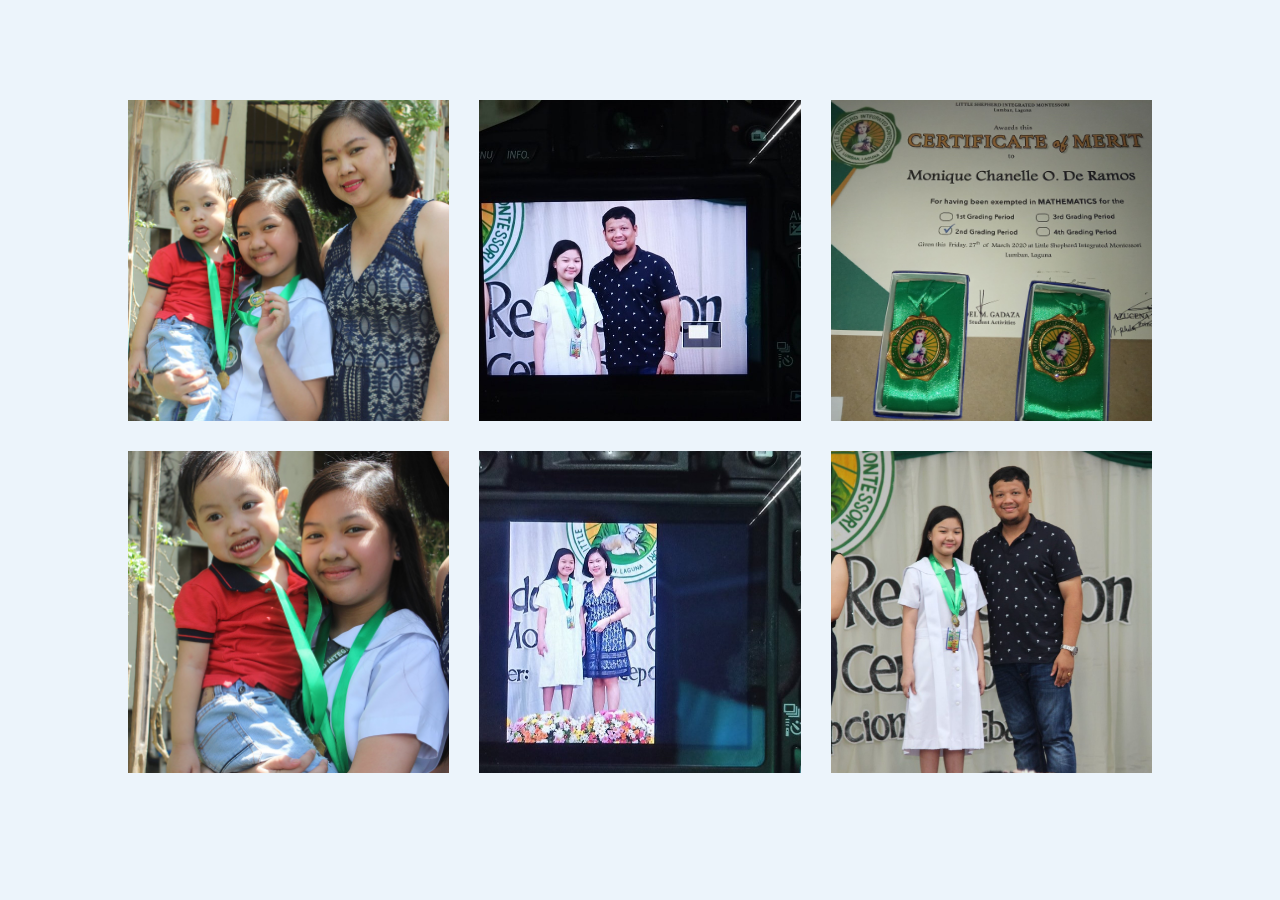
<file: merit.html>
<!DOCTYPE html>
<html>
    <head>
        <meta name="viewport" content="width=device-width", initial-scale="1.0">
        <title>Top Gallery</title>
        <link rel="stylesheet" href="meritstyle.css">
    </head>
    <body>
        <div class="full-img" id="fullImgBox">
            <img src="merit/fam.jpg" id="fullImg">
            <span onclick="closeFullImg()">x</span>
        </div>

        <div class="img-gallery">
            <img src="merit/fam.jpg" alt="pic1" onclick="openFullImg(this.src)">
            <img src="merit/cam.jpg" alt="pic2" onclick="openFullImg(this.src)">
            <img src="merit/award.jpg" alt="pic3" onclick="openFullImg(this.src)">
            <img src="merit/vico.jpg" alt="pic4" onclick="openFullImg(this.src)">
            <img src="merit/cam2.jpg" alt="pic5" onclick="openFullImg(this.src)">
            <img src="merit/g4.jpg" alt="pic6" onclick="openFullImg(this.src)">
        </div>


        <script>

            var fullImgBox = document.getElementById("fullImgBox")
            var fullImg = document.getElementById("fullImg")

            function openFullImg(pic){
                fullImgBox.style.display = "flex";
                fullImg.src = pic;
            }

            function closeFullImg(){
                fullImgBox.style.display = "none";
            }

        </script>
    </body>
</html>
</file>
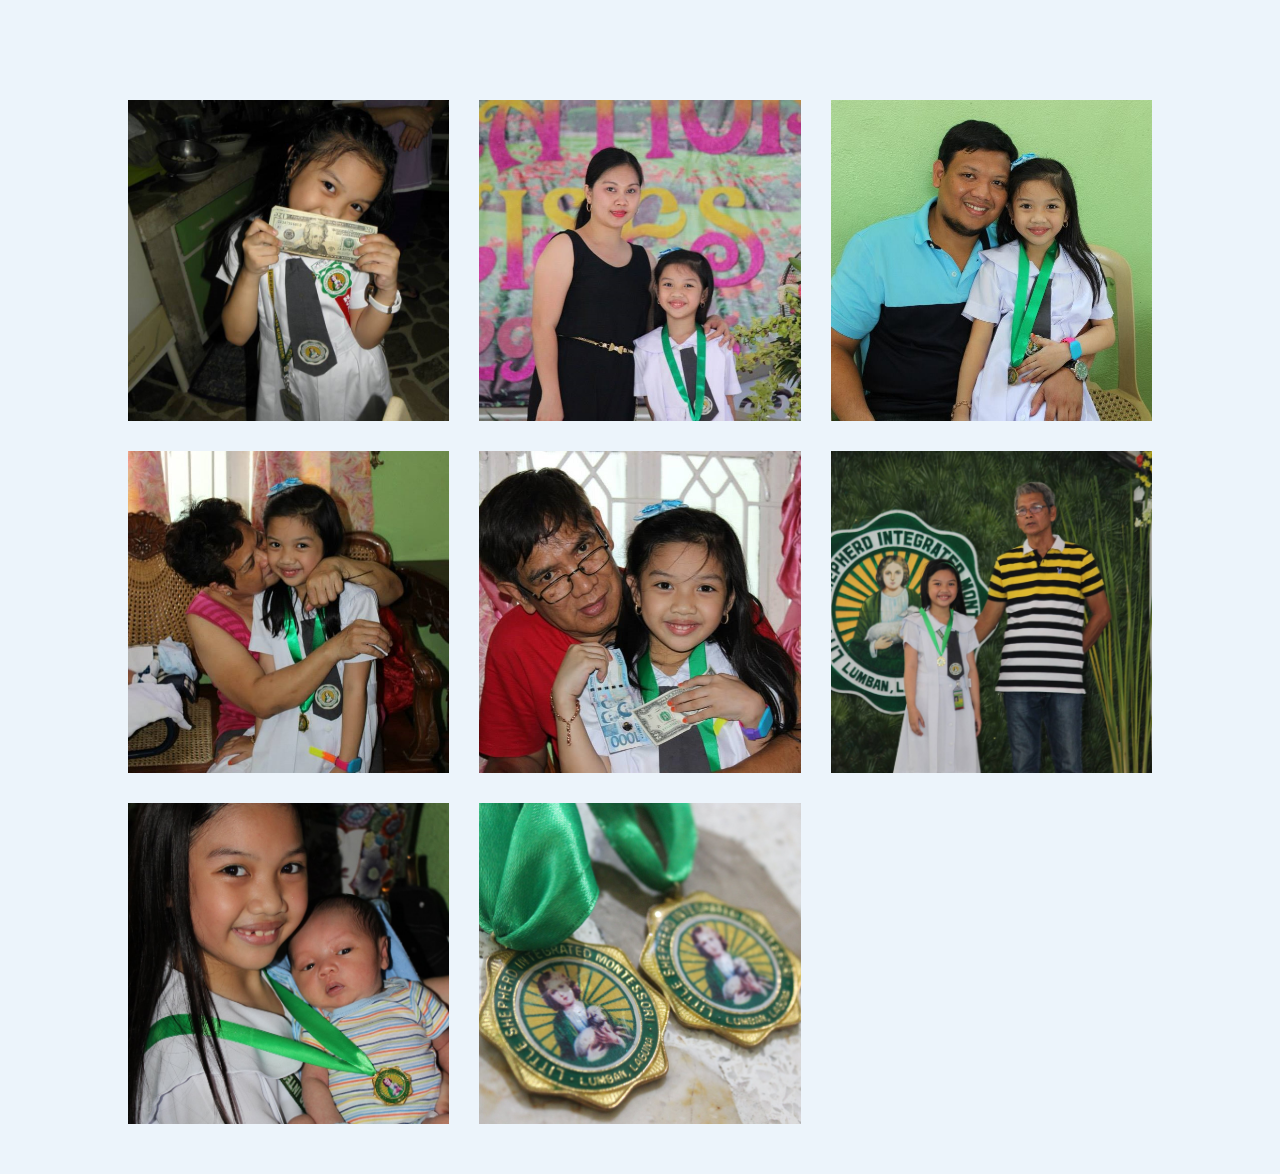
<file: top.html>
<!DOCTYPE html>
<html>
    <head>
        <meta name="viewport" content="width=device-width", initial-scale="1.0">
        <title>Top Gallery</title>
        <link rel="stylesheet" href="topstyle.css">
    </head>
    <body>
        <div class="full-img" id="fullImgBox">
            <img src="top/jnrcs.jpg" id="fullImg">
            <span onclick="closeFullImg()">x</span>
        </div>

        <div class="img-gallery">
            <img src="top/jnrcs.jpg" alt="pic1" onclick="openFullImg(this.src)">
            <img src="top/advcs.jpg" alt="pic2" onclick="openFullImg(this.src)">
            <img src="top/advcs2.jpg" alt="pic3" onclick="openFullImg(this.src)">
            <img src="top/advcs3.jpg" alt="pic4" onclick="openFullImg(this.src)">
            <img src="top/advcs4.jpg" alt="pic5" onclick="openFullImg(this.src)">
            <img src="top/g22.jpg" alt="pic6" onclick="openFullImg(this.src)">
            <img src="top/vico.jpg" alt="pic7" onclick="openFullImg(this.src)">
            <img src="top/medal.jpg" alt="pic8" onclick="openFullImg(this.src)">
        </div>


        <script>

            var fullImgBox = document.getElementById("fullImgBox")
            var fullImg = document.getElementById("fullImg")

            function openFullImg(pic){
                fullImgBox.style.display = "flex";
                fullImg.src = pic;
            }

            function closeFullImg(){
                fullImgBox.style.display = "none";
            }

        </script>
    </body>
</html>
</file>
<file: meritstyle.css>
*{
    margin: 0;
    padding: 0;
    font-family: sans-serif;
}
body{
    background: #ecf4fb;
}
.img-gallery{
    width: 80%;
    margin: 100px auto 50px;
    display: grid;
    grid-template-columns: repeat(auto-fit, minmax(300px, 1fr));
    grid-gap: 30px;
}
.img-gallery img{
    width: 100%;
    cursor: pointer;
    transition: 0.4s;
}
.img-gallery img:hover{
    transform: scale(0.8) rotate(-5deg);
    border-radius: 20px;
    box-shadow: 0 32px 75px rgba(68,77,136,0.2));
}

.full-img{
    width: 100%;
    height: 100vh;
    background: rgba(0,0,0,0.9);
    position: fixed;
    top: 0;
    left: 0;
    display: none;
    align-items: center;
    justify-content: center;
    z-index: 100;
}
.full-img img{
    width: 90%;
    max-width: 500px;
}
.full-img span{
    position: absolute;
    top: 5%;
    right: 5%;
    font-size: 30px;
    color: white;
    cursor: pointer;
}
</file>
<file: topstyle.css>
*{
    margin: 0;
    padding: 0;
    font-family: sans-serif;
}
body{
    background: #ecf4fb;
}
.img-gallery{
    width: 80%;
    margin: 100px auto 50px;
    display: grid;
    grid-template-columns: repeat(auto-fit, minmax(250px, 1fr));
    grid-gap: 30px;
}
.img-gallery img{
    width: 100%;
    cursor: pointer;
    transition: 0.4s;
}
.img-gallery img:hover{
    transform: scale(0.8) rotate(-5deg);
    border-radius: 20px;
    box-shadow: 0 32px 75px rgba(68,77,136,0.2));
}

.full-img{
    width: 100%;
    height: 100vh;
    background: rgba(0,0,0,0.9);
    position: fixed;
    top: 0;
    left: 0;
    display: none;
    align-items: center;
    justify-content: center;
    z-index: 100;
}
.full-img img{
    width: 90%;
    max-width: 500px;
}
.full-img span{
    position: absolute;
    top: 5%;
    right: 5%;
    font-size: 30px;
    color: white;
    cursor: pointer;
}
</file>
